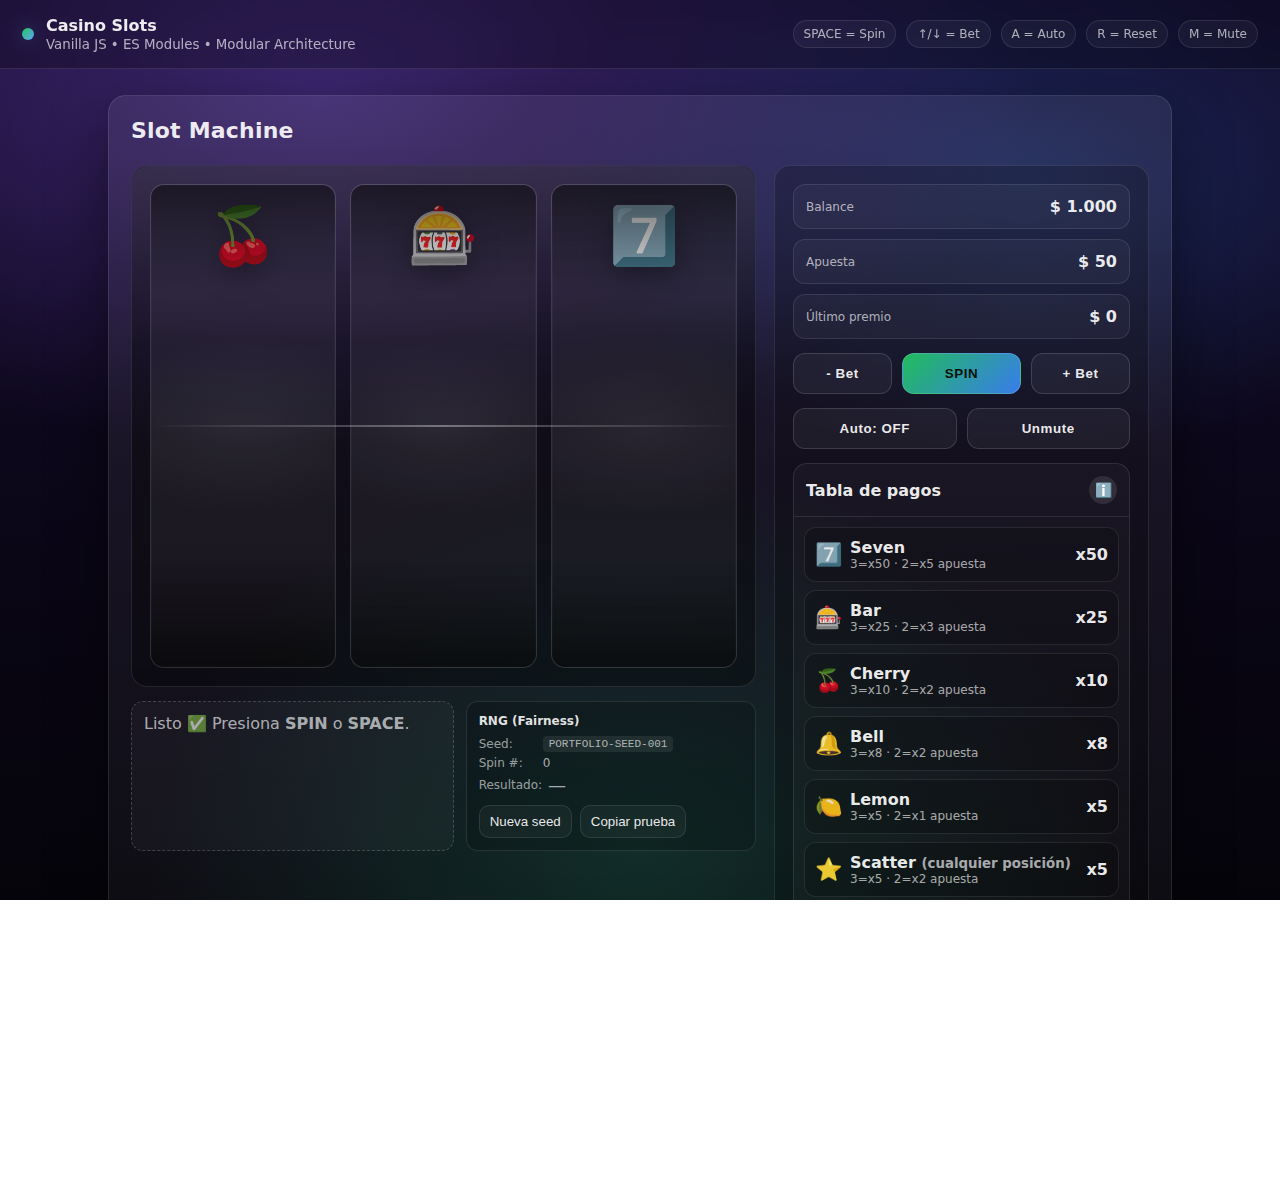
<file: index.html>
<!doctype html>
<html lang="es">
<head>
  <meta charset="utf-8" />
  <meta name="viewport" content="width=device-width, initial-scale=1, viewport-fit=cover" />
  <title>Casino Slots — Vanilla JS</title>
  <meta name="description" content="Slot machine hecha con HTML/CSS/JS (ES Modules). Proyecto de portafolio." />
  <link rel="stylesheet" href="./assets/css/styles.css" />
</head>

<body>
  <header class="topbar">
    <div class="brand">
      <span class="dot"></span>
      <div>
        <strong>Casino Slots</strong>
        <small>Vanilla JS • ES Modules • Modular Architecture</small>
      </div>
    </div>

    <div class="hint">
      <span>SPACE = Spin</span>
      <span>↑/↓ = Bet</span>
      <span>A = Auto</span>
      <span>R = Reset</span>
      <span>M = Mute</span>
    </div>
  </header>

  <main class="wrap">
    <section class="panel">
      <div class="panelHead">
        <h1>Slot Machine</h1>
      </div>

      <div class="machine">
        <!-- REELS -->
        <div class="left">
          <div class="reels" aria-label="Slot reels">
            <div class="reel" id="reel0">
              <div class="strip" id="strip0"></div>
            </div>
            <div class="reel" id="reel1">
              <div class="strip" id="strip1"></div>
            </div>
            <div class="reel" id="reel2">
              <div class="strip" id="strip2"></div>
            </div>

            <div class="payline" aria-hidden="true"></div>
          </div>

          <div class="infoRow">
            <div class="msg" id="message">Listo ✅ Presiona <b>SPIN</b> o <b>SPACE</b>.</div>

            <div class="fairness">
              <div class="fairTitle">RNG (Fairness)</div>
              <div class="fairData">
                <div class="fairRow"><span class="fairLabel">Seed:</span><code id="fairnessSeed">—</code></div>
                <div class="fairRow"><span class="fairLabel">Spin #:</span><span id="fairnessSpin">0</span></div>
                <div class="fairRow"><span class="fairLabel">Resultado:</span><span id="fairnessResult" class="fairResult">—</span></div>
              </div>
              <div class="fairBtns">
                <button class="linkBtn" id="btnNewSeed" type="button" aria-label="Generar nueva seed para RNG">Nueva seed</button>
                <button class="linkBtn" id="btnCopyProof" type="button" aria-label="Copiar prueba de fairness (seed, spin, resultado)">Copiar prueba</button>
              </div>
            </div>
          </div>
        </div>

        <!-- CONTROLS -->
        <aside class="controls">
          <div class="stats">
            <div class="stat" id="statFreeSpins" style="display:none">
              <span class="label">Free Spins</span>
              <span class="value" id="freeSpinsCount">0</span>
            </div>
            <div class="stat">
              <span class="label">Balance</span>
              <span class="value" id="balance">$ 0</span>
            </div>
            <div class="stat">
              <span class="label">Apuesta</span>
              <span class="value" id="bet">$ 0</span>
            </div>
            <div class="stat">
              <span class="label">Último premio</span>
              <span class="value" id="lastWin">$ 0</span>
            </div>
          </div>

          <div class="btnRow">
            <button class="btn ghost" id="btnBetDown" type="button" aria-label="Bajar apuesta (atajo: Flecha abajo)">- Bet</button>
            <button class="btn" id="btnSpin" type="button" aria-label="Girar (atajo: Espacio)">SPIN</button>
            <button class="btn ghost" id="btnBetUp" type="button" aria-label="Subir apuesta (atajo: Flecha arriba)">+ Bet</button>
          </div>

          <div class="btnRow2">
            <button class="btn ghost" id="btnAuto" type="button" aria-label="Auto-spin on/off (atajo: A)">Auto: OFF</button>
            <button class="btn ghost" id="btnMute" type="button" aria-label="Silenciar sonido (atajo: M)">Mute</button>
          </div>

          <div class="paytable">
            <div class="payHead">
              <strong>Tabla de pagos</strong>
              <button type="button" class="btnInfo" id="btnPaytableInfo" aria-label="Ver tabla de pagos completa" title="Ver tabla completa">ℹ️</button>
            </div>
            <div class="payList" id="paytableList"></div>
          </div>

          <div class="statsPanel collapsible">
            <button type="button" class="statsPanelToggle" id="statsPanelToggle" aria-expanded="false" aria-label="Abrir o cerrar panel de estadísticas">
              <span>Estadísticas</span>
              <span class="statsPanelChevron">▾</span>
            </button>
            <div class="statsPanelBody" id="statsPanelBody">
              <div class="stat"><span class="label">Spins totales</span><span class="value" id="statSpins">0</span></div>
              <div class="stat"><span class="label">% victorias</span><span class="value" id="statWinrate">—</span></div>
              <div class="stat"><span class="label">Ganancia total</span><span class="value" id="statTotalGain">$ 0</span></div>
              <div class="stat"><span class="label">Pérdida total</span><span class="value" id="statTotalLoss">$ 0</span></div>
              <div class="stat"><span class="label">Net</span><span class="value" id="statNet">$ 0</span></div>
              <div class="stat"><span class="label">Mayor premio</span><span class="value" id="statBiggestWin">$ 0</span></div>
              <div class="stat"><span class="label">Racha pérdidas</span><span class="value" id="statLossStreak">0</span></div>
            </div>
          </div>
          <div class="footer">
            <span>Built by <b>Cristian Alvarez</b></span>
            <span class="sep">•</span>
            <a href="#" id="btnReset" aria-label="Resetear juego (atajo: R)">Reset</a>
            <span class="sep">•</span>
            <button type="button" class="linkBtn" id="btnResetData" aria-label="Borrar todos los datos guardados">Reset data</button>
          </div>
        </aside>
      </div>
    </section>
  </main>

  <!-- Modal Paytable -->
  <div class="modal" id="paytableModal" role="dialog" aria-labelledby="modalTitle">
    <div class="modalOverlay"></div>
    <div class="modalContent">
      <div class="modalHead">
        <h2 id="modalTitle">Tabla de pagos completa</h2>
        <button type="button" class="modalClose" aria-label="Cerrar">&times;</button>
      </div>
      <div class="modalBody" id="paytableModalBody"></div>
    </div>
  </div>

  <!-- Toast (mensajes breves) -->
  <div class="toast" id="toast" role="status" aria-live="polite" aria-atomic="true"></div>

  <script type="module" src="./assets/js/main.js"></script>
</body>
</html>
</file>
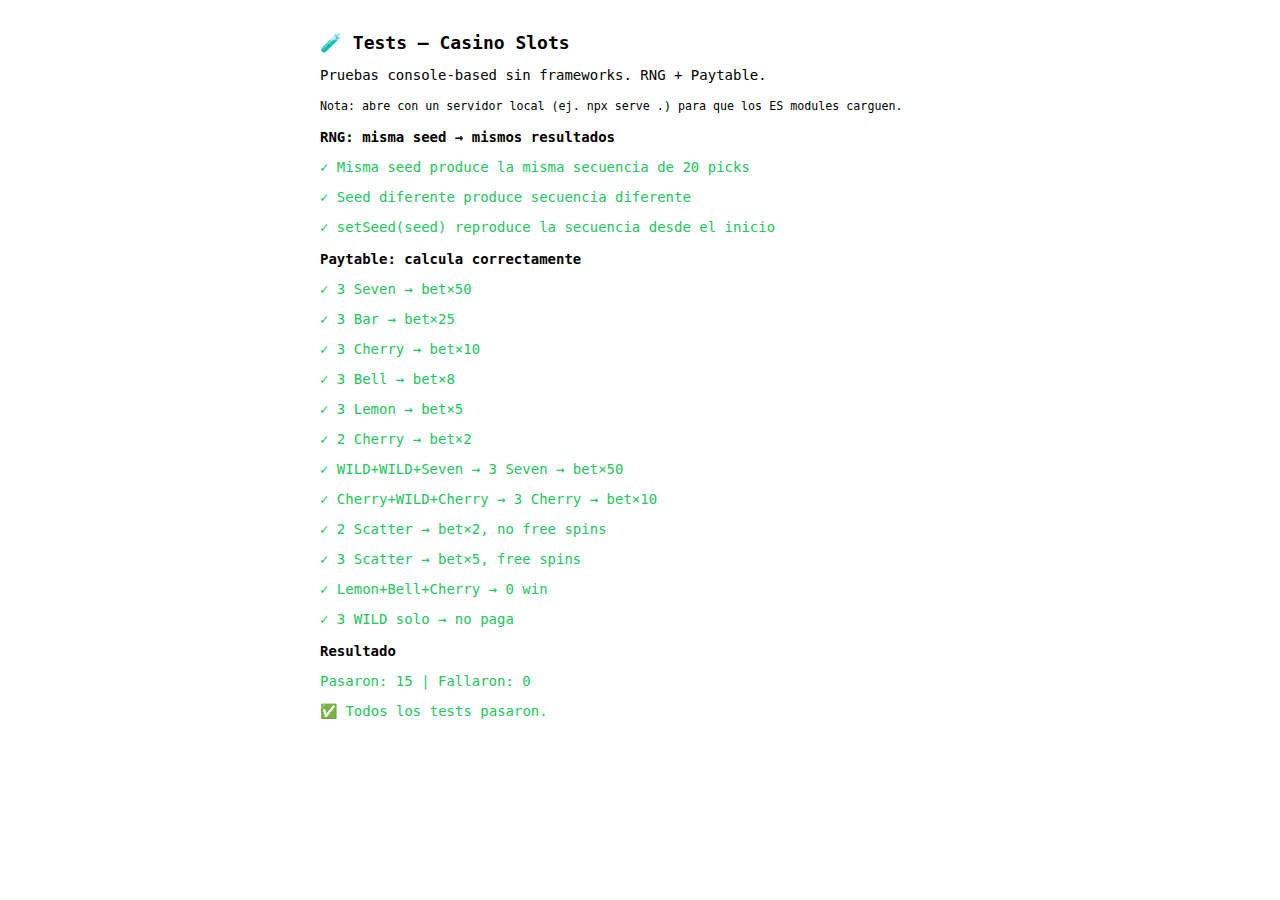
<file: tests/test.html>
<!DOCTYPE html>
<html lang="es">
<head>
  <meta charset="utf-8" />
  <meta name="viewport" content="width=device-width, initial-scale=1" />
  <title>Tests — Casino Slots (RNG + Paytable)</title>
  <style>
    body { font-family: ui-monospace, monospace; font-size: 14px; padding: 20px; max-width: 640px; margin: 0 auto; }
    h1 { font-size: 18px; }
    .pass { color: #22c55e; }
    .fail { color: #fb7185; }
    .section { margin: 16px 0; }
    pre { background: #111; color: #eee; padding: 12px; border-radius: 8px; overflow-x: auto; font-size: 12px; }
    .count { color: #60a5fa; }
  </style>
</head>
<body>
  <h1>🧪 Tests — Casino Slots</h1>
  <p>Pruebas console-based sin frameworks. RNG + Paytable.</p>
  <p><small>Nota: abre con un servidor local (ej. <code>npx serve .</code>) para que los ES modules carguen.</small></p>
  <div id="output"></div>

  <script type="module">
    import { createRng } from "../assets/js/core/rng.js";
    import { calculatePayout } from "../assets/js/systems/paytable.js";

    const pool = ["🍋", "🍒", "🔔", "🎰", "7️⃣", "🌟", "⭐"];
    let passed = 0, failed = 0;
    const out = document.getElementById("output");

    function ok(cond, msg) {
      if (cond) { passed++; append("✓ " + msg, "pass"); return true; }
      failed++; append("✗ " + msg, "fail"); return false;
    }
    function append(html, cls = "") {
      const p = document.createElement("p");
      p.className = cls;
      p.textContent = html;
      out.appendChild(p);
      console.log(html);
    }
    function section(title) {
      const h = document.createElement("h2");
      h.textContent = title;
      h.style.fontSize = "14px";
      h.style.marginTop = "16px";
      out.appendChild(h);
      console.log("\n--- " + title + " ---");
    }

    // --- RNG: misma seed → mismos resultados ---
    section("RNG: misma seed → mismos resultados");

    const seed = "abc123";
    const rng1 = createRng(seed);
    const seq1 = Array.from({ length: 20 }, () => rng1.pick(pool));

    const rng2 = createRng(seed);
    const seq2 = Array.from({ length: 20 }, () => rng2.pick(pool));

    ok(
      seq1.every((v, i) => v === seq2[i]),
      "Misma seed produce la misma secuencia de 20 picks"
    );

    // Verificar que seed diferente da secuencia diferente
    const rng3 = createRng("otra-seed");
    const seq3 = Array.from({ length: 20 }, () => rng3.pick(pool));
    ok(
      !seq1.every((v, i) => v === seq3[i]),
      "Seed diferente produce secuencia diferente"
    );

    // setSeed reproduce
    const rng4 = createRng("x");
    rng4.pick(pool); rng4.pick(pool);
    rng4.setSeed(seed);
    const seq4 = Array.from({ length: 20 }, () => rng4.pick(pool));
    ok(
      seq1.every((v, i) => v === seq4[i]),
      "setSeed(seed) reproduce la secuencia desde el inicio"
    );

    // --- Paytable: calcula correctamente ---
    section("Paytable: calcula correctamente");

    const bet = 100;

    // 3 iguales
    let r = calculatePayout(["7️⃣", "7️⃣", "7️⃣"], bet);
    ok(r.win === bet * 50 && r.freeSpinsTriggered === false, "3 Seven → bet×50");

    r = calculatePayout(["🎰", "🎰", "🎰"], bet);
    ok(r.win === bet * 25, "3 Bar → bet×25");

    r = calculatePayout(["🍒", "🍒", "🍒"], bet);
    ok(r.win === bet * 10, "3 Cherry → bet×10");

    r = calculatePayout(["🔔", "🔔", "🔔"], bet);
    ok(r.win === bet * 8, "3 Bell → bet×8");

    r = calculatePayout(["🍋", "🍋", "🍋"], bet);
    ok(r.win === bet * 5, "3 Lemon → bet×5");

    // 2 iguales
    r = calculatePayout(["🍒", "🍒", "🍋"], bet);
    ok(r.win === bet * 2, "2 Cherry → bet×2");

    // WILD sustituye
    r = calculatePayout(["🌟", "🌟", "7️⃣"], bet);
    ok(r.win === bet * 50, "WILD+WILD+Seven → 3 Seven → bet×50");

    r = calculatePayout(["🍒", "🌟", "🍒"], bet);
    ok(r.win === bet * 10, "Cherry+WILD+Cherry → 3 Cherry → bet×10");

    // Scatter
    r = calculatePayout(["⭐", "⭐", "🍋"], bet);
    ok(r.win === bet * 2 && r.freeSpinsTriggered === false, "2 Scatter → bet×2, no free spins");

    r = calculatePayout(["⭐", "⭐", "⭐"], bet);
    ok(r.win === bet * 5 && r.freeSpinsTriggered === true, "3 Scatter → bet×5, free spins");

    // Nada
    r = calculatePayout(["🍋", "🔔", "🍒"], bet);
    ok(r.win === 0 && r.wins.length === 0, "Lemon+Bell+Cherry → 0 win");

    r = calculatePayout(["🌟", "🌟", "🌟"], bet);
    ok(r.win === 0, "3 WILD solo → no paga");

    // Resultado
    section("Resultado");
    append(`Pasaron: ${passed} | Fallaron: ${failed}`, failed ? "fail" : "pass");
    if (failed) {
      append("⚠ Hay fallos. Revisa la lógica.", "fail");
    } else {
      append("✅ Todos los tests pasaron.", "pass");
    }
  </script>
</body>
</html>
</file>
<file: assets/css/styles.css>
:root{
    --bg1:#05040a;
    --bg2:#130a2a;

    --card:rgba(255,255,255,.06);
    --card2:rgba(255,255,255,.10);
    --txt:rgba(255,255,255,.92);
    --muted:rgba(255,255,255,.65);
    --line:rgba(255,255,255,.10);

    --shadow: 0 20px 60px rgba(0,0,0,.45);
    --radius: clamp(12px, 3vw, 18px);

    --good:#22c55e;
    --blue:#60a5fa;
    --warn:#fbbf24;
    --bad:#fb7185;

    /* Safe areas (iPhone notch, home indicator) */
    --safe-top: env(safe-area-inset-top, 0px);
    --safe-right: env(safe-area-inset-right, 0px);
    --safe-bottom: env(safe-area-inset-bottom, 0px);
    --safe-left: env(safe-area-inset-left, 0px);
  }
  
  *{box-sizing:border-box}
  html,body{height:100%; overflow-x:hidden}

  /* Focus visible — outline pro para accesibilidad (keyboard) */
  :focus{outline:none}
  :focus-visible{
    outline: 2px solid var(--blue);
    outline-offset: 2px;
  }
  .btn:focus-visible{outline-color: rgba(255,255,255,.6)}
  body{
    margin:0;
    min-height:100%;
    font-family: ui-sans-serif, system-ui, -apple-system, Segoe UI, Roboto, Arial;
    color:var(--txt);
    background:
      radial-gradient(1200px 600px at 25% 10%, rgba(139,92,246,.35), transparent 60%),
      radial-gradient(900px 500px at 80% 20%, rgba(59,130,246,.25), transparent 55%),
      radial-gradient(900px 700px at 50% 95%, rgba(16,185,129,.18), transparent 55%),
      linear-gradient(180deg, var(--bg2), var(--bg1));
  }
  
  .topbar{
    position:sticky; top:0; z-index:10;
    display:flex; align-items:center; justify-content:space-between;
    padding: clamp(12px, 3vw, 16px) clamp(16px, 4vw, 22px);
    padding-top: max(clamp(12px, 3vw, 16px), var(--safe-top));
    padding-left: max(clamp(16px, 4vw, 22px), var(--safe-left));
    padding-right: max(clamp(16px, 4vw, 22px), var(--safe-right));
    backdrop-filter: blur(10px);
    background: rgba(0,0,0,.25);
    border-bottom: 1px solid var(--line);
  }
  .brand{display:flex; gap:12px; align-items:center}
  .dot{
    width:12px; height:12px; border-radius:50%;
    background: linear-gradient(135deg, var(--good), var(--blue));
    box-shadow: 0 0 20px rgba(96,165,250,.35);
  }
  .brand small{display:block; color:var(--muted); margin-top:2px}
  
  .hint{display:flex; gap:clamp(6px, 1.5vw, 10px); color:var(--muted); font-size:clamp(11px, 2.5vw, 12px); flex-wrap:wrap; justify-content:flex-end}
  .hint span{
    padding:6px 10px;
    border: 1px solid var(--line);
    border-radius: 999px;
    background: rgba(255,255,255,.04);
  }
  
  .wrap{
    max-width: min(1100px, calc(100vw - 2 * var(--safe-left)));
    margin: 0 auto;
    padding: clamp(16px, 4vw, 26px) clamp(12px, 3vw, 18px) clamp(40px, 10vw, 60px);
    padding-bottom: max(clamp(40px, 10vw, 60px), var(--safe-bottom));
    padding-left: max(clamp(12px, 3vw, 18px), var(--safe-left));
    padding-right: max(clamp(12px, 3vw, 18px), var(--safe-right));
  }
  .panel{
    border:1px solid var(--line);
    background: linear-gradient(180deg, rgba(255,255,255,.07), rgba(255,255,255,.03));
    border-radius: var(--radius);
    box-shadow: var(--shadow);
    overflow:hidden;
  }
  .panelHead{padding: clamp(14px, 3.5vw, 22px) clamp(14px, 3.5vw, 22px) 0}
  .panelHead h1{margin:0; font-size: clamp(18px, 4vw, 22px); letter-spacing:.2px}
  .sub{margin:8px 0 0; color:var(--muted)}
  
  .machine{
    display:grid; grid-template-columns: 1.25fr .75fr;
    gap: clamp(12px, 2.5vw, 18px);
    padding: clamp(14px, 3vw, 22px);
  }
  @media (max-width: 980px){
    .machine{grid-template-columns:1fr}
  }
  
  .left{display:flex; flex-direction:column; gap:14px}
  
  .reels{
    position:relative;
    display:grid;
    grid-template-columns: repeat(3, 1fr);
    gap: clamp(8px, 2vw, 14px);
    padding: clamp(12px, 2.5vw, 18px);
    border-radius: clamp(12px, 2.5vw, 16px);
    border:1px solid var(--line);
    background: rgba(0,0,0,.35);
    overflow:hidden;
    /* Contenedor con max-width, reels con aspect-ratio fluido */
    max-width: 100%;
    min-height: 0; /* permitir que grid children encajen */
  }
  
  .reels:before{
    content:"";
    position:absolute; inset:0;
    border-radius: 16px;
    background: linear-gradient(180deg, rgba(255,255,255,.08), transparent 35%);
    pointer-events:none;
  }
  
  .reel{
    position:relative;
    border-radius: clamp(10px, 2vw, 14px);
    border:1px solid var(--line);
    background: rgba(255,255,255,.05);
    box-shadow: inset 0 0 0 1px rgba(255,255,255,.03);
    overflow:hidden;
    /* aspect-ratio: 3 símbolos visibles ~1:2.6 (ancho:alto) */
    aspect-ratio: 1 / 2.6;
    min-height: clamp(140px, 35vw, 280px);
  }
  
  .strip{
    position:absolute;
    left:0; right:0;
    top:0;
    display:flex;
    flex-direction:column;
    align-items:center;
    gap: clamp(6px, 1.5vw, 10px);
    padding: clamp(10px, 2vw, 16px) 0;
    will-change: transform;
    transition: none; /* animación vía JS (requestAnimationFrame) */
  }

  .symbol{
    width: 100%;
    height: clamp(44px, 12vw, 70px);
    min-height: 36px;
    display:flex;
    align-items:center;
    justify-content:center;
    font-size: clamp(32px, 8vw, 56px);
    user-select:none;
    filter: drop-shadow(0 8px 14px rgba(0,0,0,.35));
  }
  
  /* línea de pago (centro) */
  .payline{
    position:absolute;
    left:14px; right:14px;
    top: 50%;
    transform: translateY(-50%);
    height: 2px;
    background: linear-gradient(90deg, transparent, rgba(255,255,255,.65), transparent);
    opacity:.55;
    pointer-events:none;
  }
  
  /* zona de “ventana” (centro) */
  .reel:after{
    content:"";
    position:absolute; inset:0;
    background:
      linear-gradient(180deg, rgba(0,0,0,.55), transparent 22%, transparent 78%, rgba(0,0,0,.55)),
      radial-gradient(300px 160px at 50% 50%, rgba(255,255,255,.06), transparent 60%);
    pointer-events:none;
  }
  
  /* info row */
  .infoRow{display:grid; grid-template-columns: 1fr .9fr; gap:12px}
  @media (max-width: 980px){
    .infoRow{grid-template-columns:1fr}
  }
  
  .msg{
    padding:12px 12px;
    border-radius: 12px;
    border:1px dashed rgba(255,255,255,.18);
    color: var(--muted);
    background: rgba(255,255,255,.03);
  }
  .msg.good{border-color: rgba(34,197,94,.45); color: rgba(255,255,255,.88)}
  .msg.warn{border-color: rgba(251,191,36,.45)}
  .msg.bad{border-color: rgba(251,113,133,.45)}
  
  .fairness{
    border:1px solid var(--line);
    border-radius: 12px;
    background: rgba(0,0,0,.18);
    padding:12px;
  }
  .fairTitle{font-weight:800; font-size:12px; color:rgba(255,255,255,.88)}
  .fairData{margin-top:8px; display:flex; flex-direction:column; gap:4px}
  .fairRow{font-size:12px; color: var(--muted); display:flex; gap:6px; align-items:center}
  .fairLabel{min-width:58px; opacity:.9}
  .fairRow code{font-size:11px; background:rgba(255,255,255,.08); padding:2px 6px; border-radius:4px; word-break:break-all}
  .fairResult{font-size:18px; letter-spacing:2px}
  .fairBtns{display:flex; flex-wrap:wrap; gap:8px; margin-top:10px}
  .fairBtns .linkBtn{margin-top:0}
  .linkBtn{
    margin-top:10px;
    border:1px solid var(--line);
    background: rgba(255,255,255,.04);
    color: var(--txt);
    padding:8px 10px;
    border-radius: 10px;
    cursor:pointer;
  }
  .linkBtn:hover{background: rgba(255,255,255,.06)}
  
  /* CONTROLS */
  .controls{
    padding:18px;
    border-radius: 16px;
    border:1px solid var(--line);
    background: rgba(0,0,0,.22);
    display:flex;
    flex-direction:column;
    gap:14px;
    height: fit-content;
  }
  
  .stats{display:flex; flex-direction:column; gap:10px}
  .statsSecondary{margin-top:6px; padding-top:10px; border-top:1px solid var(--line)}

  .statsPanel{
    margin-top:10px;
    border:1px solid var(--line);
    border-radius: 12px;
    background: rgba(0,0,0,.18);
    overflow:hidden;
  }
  .statsPanelToggle{
    width:100%;
    display:flex;
    justify-content:space-between;
    align-items:center;
    padding:10px 12px;
    border:none;
    background: rgba(255,255,255,.03);
    color: var(--txt);
    font-size:13px;
    font-weight:700;
    cursor:pointer;
    transition: background .15s ease;
  }
  .statsPanelToggle:hover{background: rgba(255,255,255,.06)}
  .statsPanelChevron{
    font-size:10px;
    opacity:.7;
    transform: rotate(-90deg);
    transition: transform .2s ease;
  }
  .statsPanel.open .statsPanelChevron{transform: rotate(0deg)}
  .statsPanelBody{
    max-height:0;
    overflow:hidden;
    transition: max-height .25s ease;
  }
  .statsPanel.open .statsPanelBody{
    max-height:340px;
    padding:10px 12px 4px;
  }
  .statsPanelBody .stat{
    border-radius:0;
    border-left:none;
    border-right:none;
    margin:0 8px;
    width:auto;
  }
  .statsPanelBody .stat:not(:last-child){border-bottom:1px solid rgba(255,255,255,.06)}
  .stat{
    display:flex; justify-content:space-between; align-items:center;
    padding:12px 12px;
    border:1px solid var(--line);
    border-radius: 12px;
    background: rgba(255,255,255,.04);
  }
  .label{color:var(--muted); font-size:12px}
  .value{font-weight:900}
  
  .btnRow{display:grid; grid-template-columns: 1fr 1.2fr 1fr; gap:10px}
  .btnRow2{display:grid; grid-template-columns: 1fr 1fr; gap:10px}
  
  .btn{
    border:1px solid rgba(255,255,255,.14);
    background: linear-gradient(135deg, rgba(34,197,94,.95), rgba(59,130,246,.95));
    color:#06110a;
    font-weight:900;
    letter-spacing:.6px;
    border-radius: 12px;
    padding:12px 10px;
    cursor:pointer;
    transition: transform .08s ease, filter .15s ease;
  }
  .btn:hover{filter: brightness(1.06)}
  .btn:active{transform: translateY(1px)}
  .btn.ghost{
    background: rgba(255,255,255,.05);
    color: var(--txt);
  }
  .btn[disabled]{opacity:.55; cursor:not-allowed}
  
  /* Paytable */
  .paytable{
    border:1px solid var(--line);
    border-radius: 14px;
    background: rgba(255,255,255,.03);
    overflow:hidden;
  }
  .payHead{
    padding:12px;
    display:flex;
    justify-content:space-between;
    align-items:center;
    border-bottom: 1px solid var(--line);
  }
  .payHead small{color: var(--muted)}
  .btnInfo{
    width:28px; height:28px;
    border:none;
    background: rgba(255,255,255,.1);
    border-radius: 50%;
    cursor:pointer;
    font-size:14px;
    display:flex; align-items:center; justify-content:center;
    transition: background .15s ease;
  }
  .btnInfo:hover{background: rgba(255,255,255,.2)}
  .payList{padding:10px; display:flex; flex-direction:column; gap:8px}
  .payItem{
    display:flex; justify-content:space-between; align-items:center;
    padding:10px 10px;
    border:1px solid rgba(255,255,255,.09);
    border-radius: 12px;
    background: rgba(0,0,0,.18);
  }
  .payLeft{display:flex; gap:8px; align-items:center}
  .paySym{font-size:22px}
  .payName{color: var(--muted); font-size:12px}
  .payMult{font-weight:900}
  
  .footer{
    display:flex; gap:10px; align-items:center;
    padding-top:4px;
    color: var(--muted);
    font-size: 12px;
  }
  .footer a{color:#93c5fd; text-decoration:none}
  .footer a:hover{text-decoration:underline}
  .sep{opacity:.4}
  
  /* Modal Paytable */
  .modal{
    position:fixed; inset:0;
    z-index:100;
    display:flex; align-items:center; justify-content:center;
    padding: max(20px, var(--safe-top)) max(20px, var(--safe-right)) max(20px, var(--safe-bottom)) max(20px, var(--safe-left));
    opacity:0; visibility:hidden;
    transition: opacity .2s ease, visibility .2s ease;
  }
  .modal.active{opacity:1; visibility:visible}
  .modalOverlay{
    position:absolute; inset:0;
    background: rgba(0,0,0,.7);
    cursor:pointer;
  }
  .modalContent{
    position:relative;
    max-width:420px; width:100%;
    max-height:90vh; overflow-y:auto;
    background: linear-gradient(180deg, var(--bg2), var(--bg1));
    border:1px solid var(--line);
    border-radius: var(--radius);
    box-shadow: var(--shadow);
  }
  .modalHead{
    display:flex; justify-content:space-between; align-items:center;
    padding:18px 20px;
    border-bottom: 1px solid var(--line);
  }
  .modalHead h2{margin:0; font-size:18px}
  .modalClose{
    width:36px; height:36px;
    border:none; background: rgba(255,255,255,.08);
    color: var(--txt); font-size:24px; line-height:1;
    border-radius: 10px;
    cursor:pointer;
    transition: background .15s ease;
  }
  .modalClose:hover{background: rgba(255,255,255,.15)}
  .modalBody{padding:20px}
  .modalIntro{
    margin:0 0 16px; color: var(--muted); font-size:13px; line-height:1.5;
  }
  .modalPayList{margin-top:12px}
  
  /* Toast */
  .toast{
    position:fixed;
    bottom: max(24px, var(--safe-bottom));
    right: max(24px, var(--safe-right));
    left: auto;
    padding:12px 18px;
    border-radius: 12px;
    font-size:13px;
    font-weight:600;
    box-shadow: var(--shadow);
    z-index:50;
    opacity:0;
    transform: translateY(12px);
    pointer-events:none;
    transition: opacity .25s ease, transform .25s ease;
  }
  .toast.visible{
    opacity:1;
    transform: translateY(0);
  }
  .toast.good{background: rgba(34,197,94,.9); color:#051a0d}
  .toast.warn{background: rgba(251,191,36,.9); color:#1c1500}
  .toast.bad{background: rgba(251,113,133,.9); color:#1a0609}

  /* Reduce motion */
  @media (prefers-reduced-motion: reduce){
    .btn{transition:none}
    .modal{transition:none}
    .toast{transition:none}
  }
</file>
